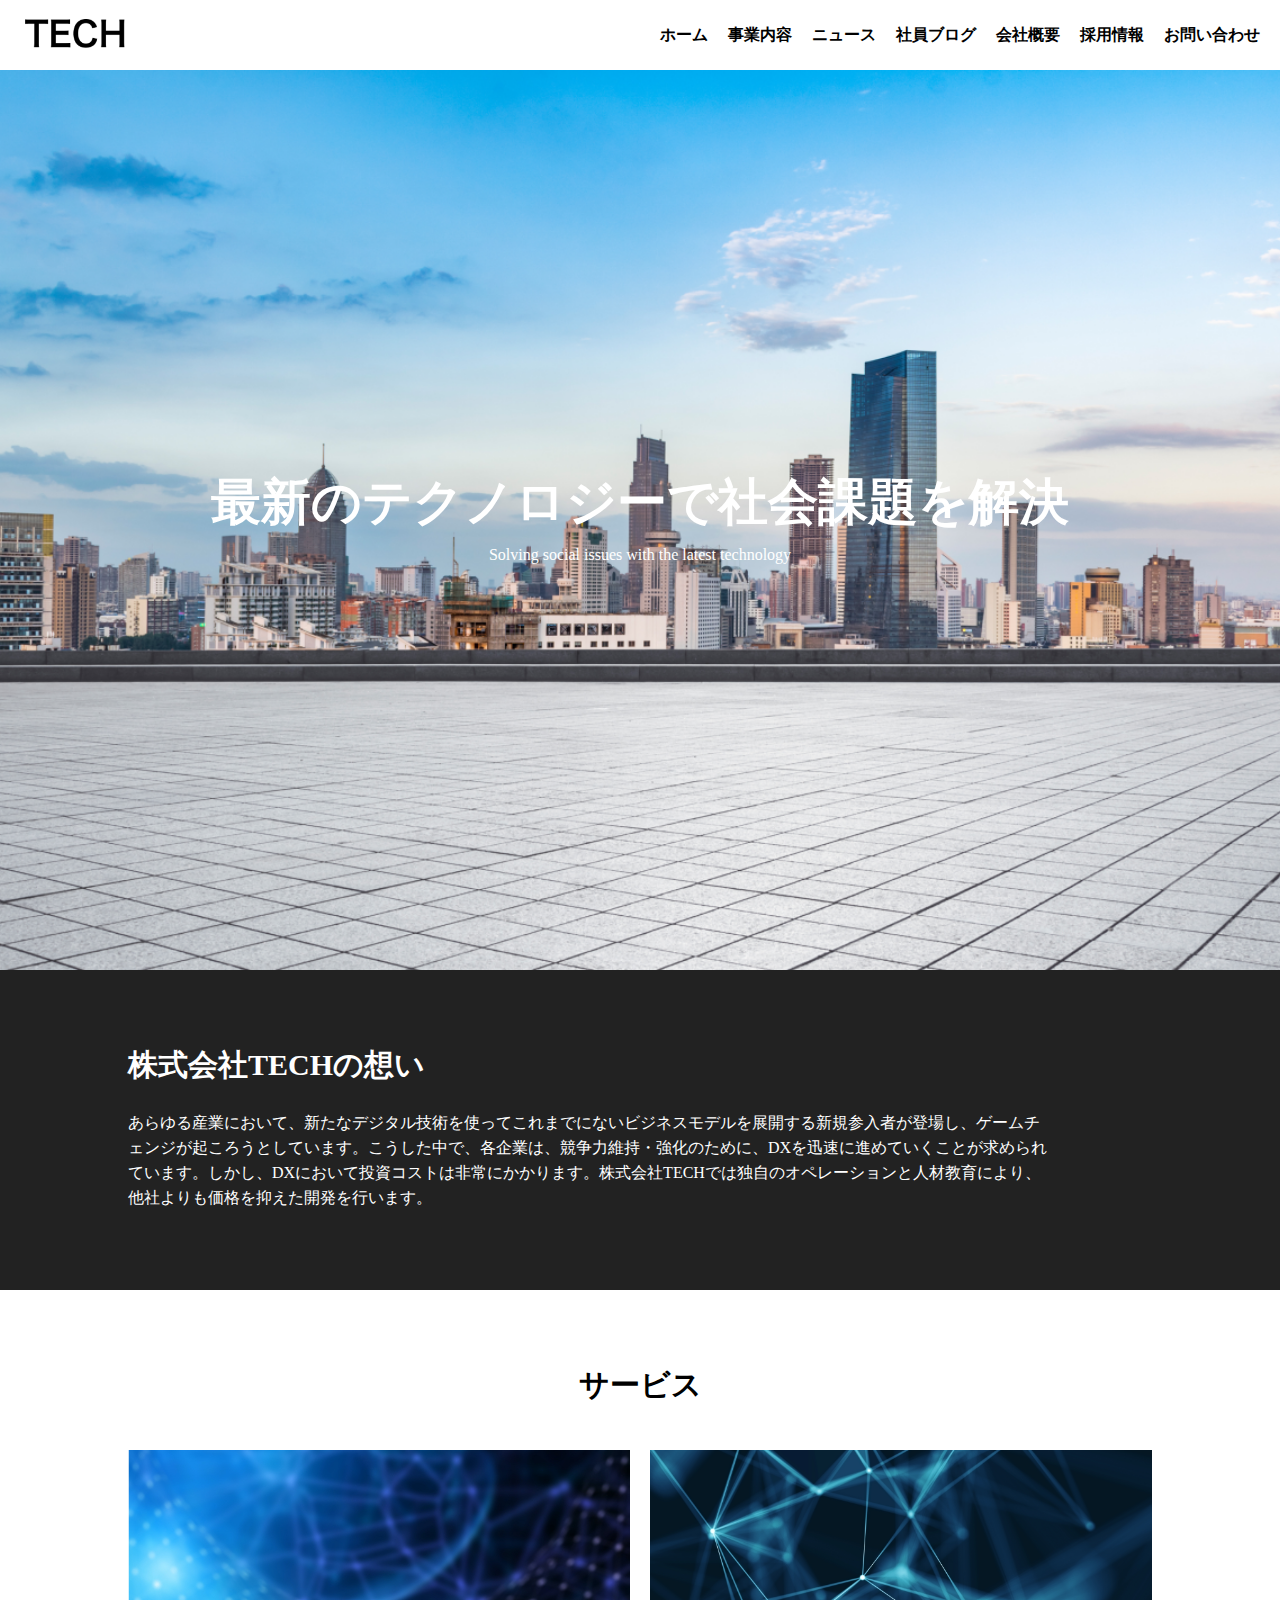
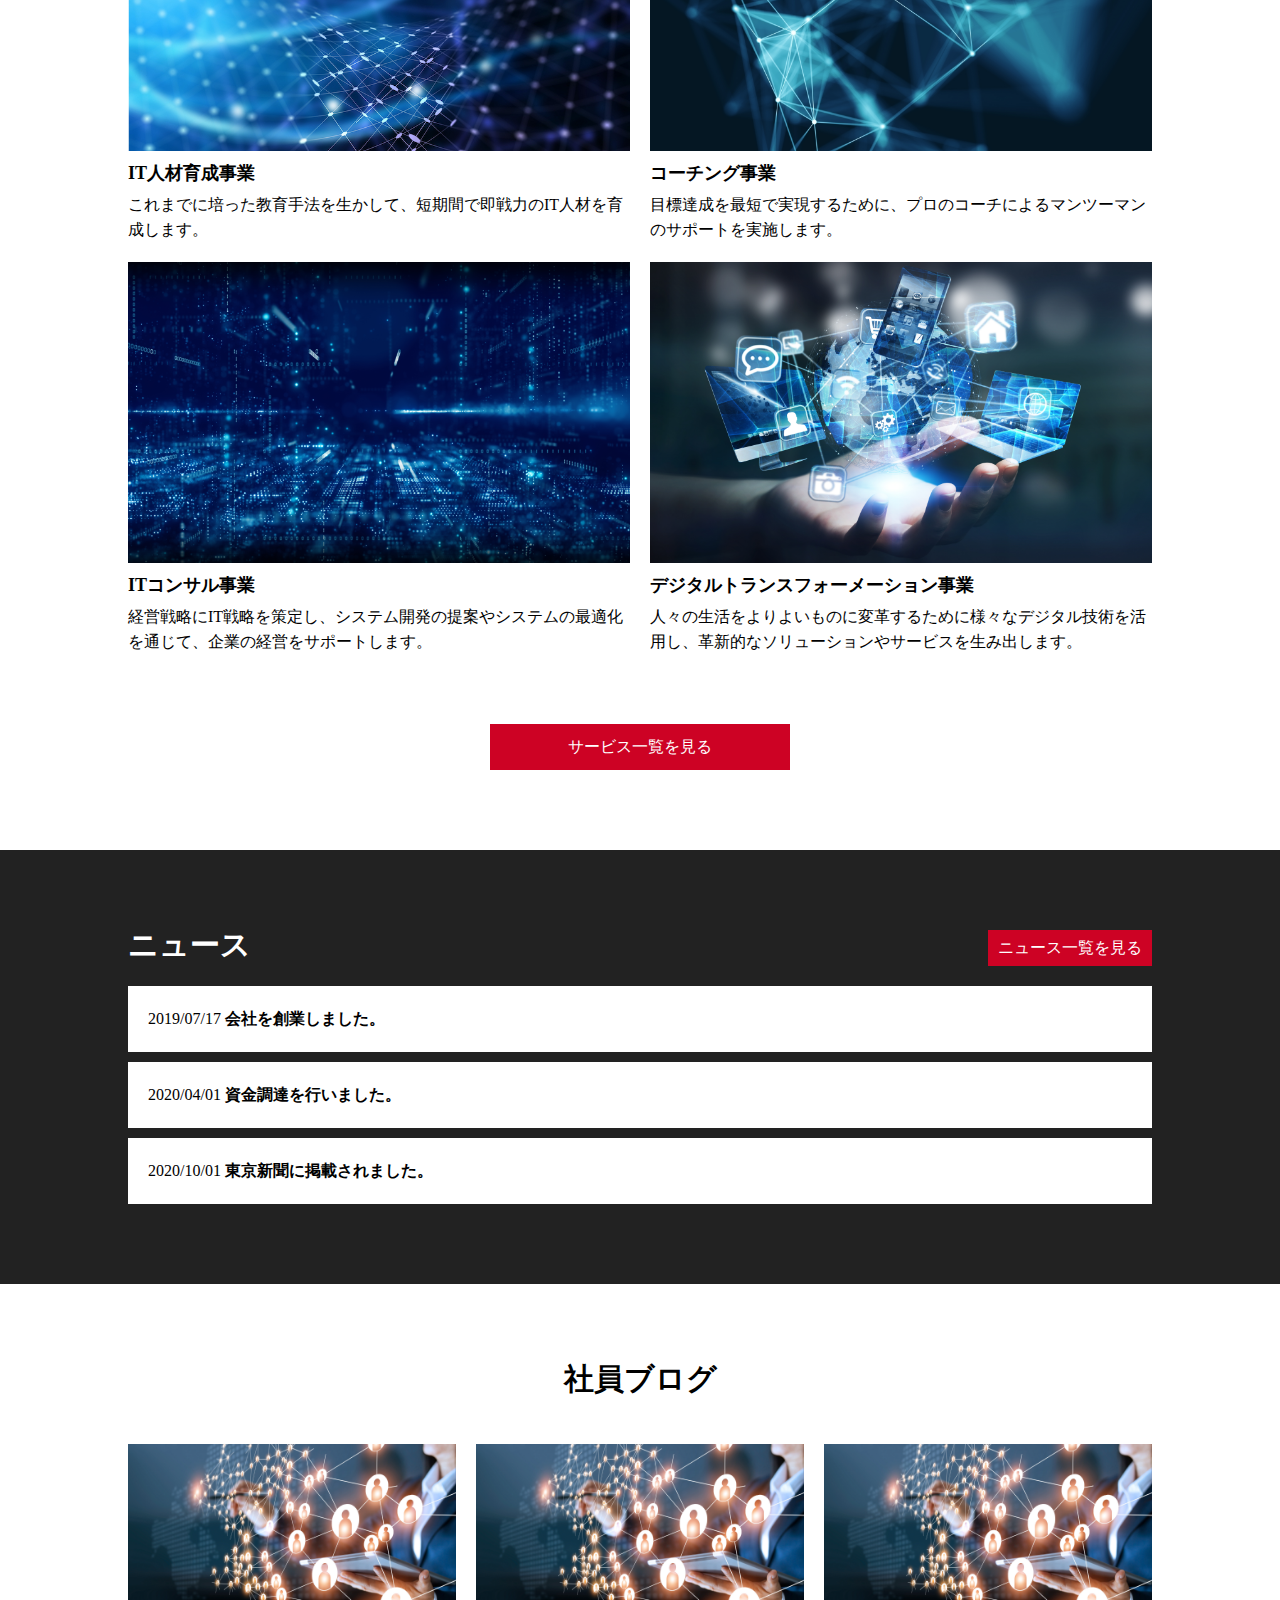
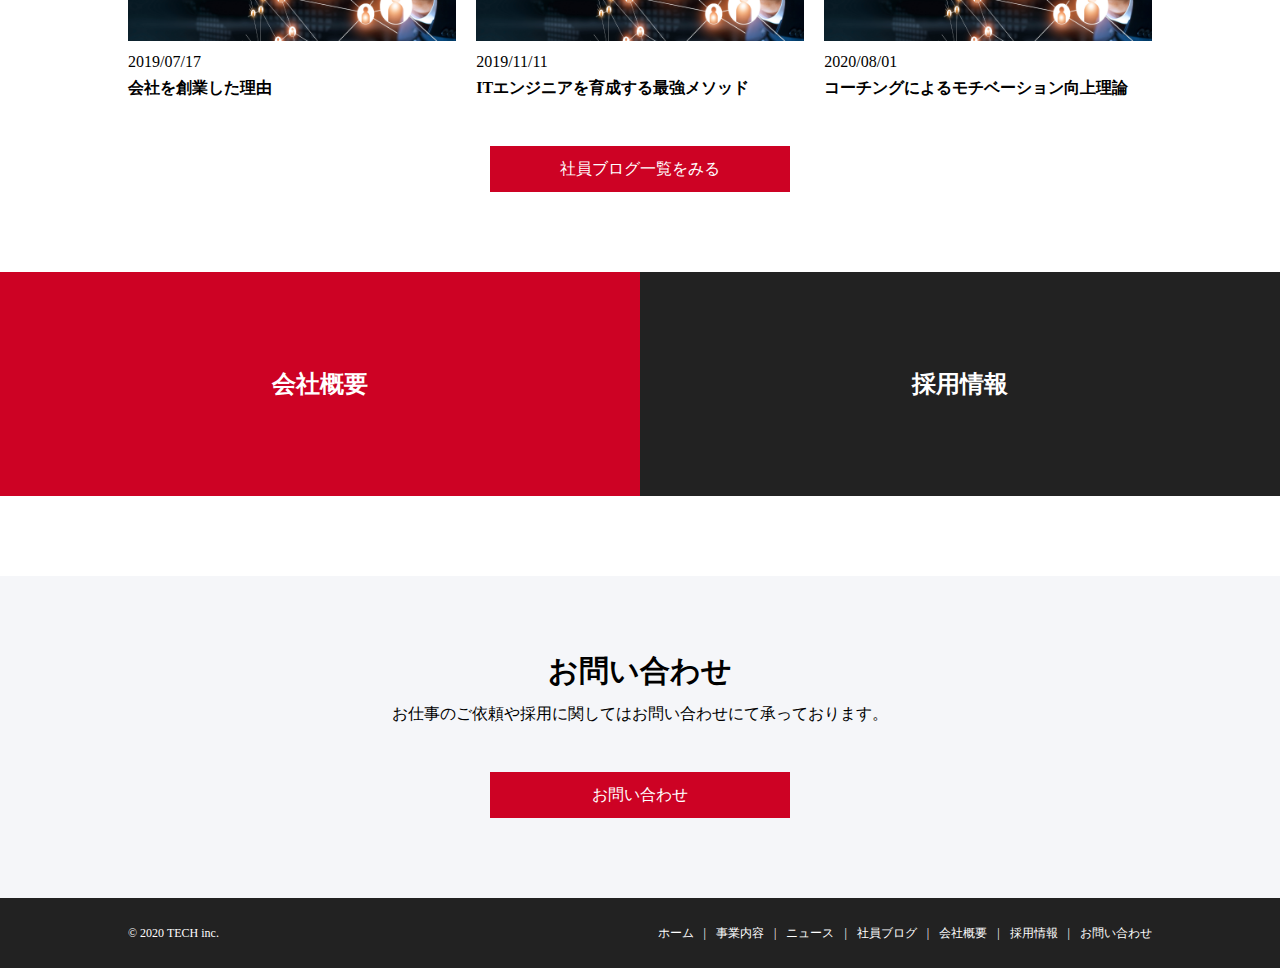
<file: 20210223_Ito/index.html>
<!DOCTYPE html>
<html lang="ja">
  <head>
    <meta charset="UTF-8" />
    <meta http-equiv="X-UA-Compatible" content="IE=edge" />
    <meta name="viewport" content="width=device-width, initial-scale=1.0" />
    <title>株式会社TECH</title>
    <link rel="stylesheet" href="css/reset.css" />
    <link rel="stylesheet" href="css/common.css">
    <link rel="stylesheet" href="css/index.css" />
  </head>
  <body>
    <!-- header -->
    <div class="header">
      <div class="header-wrap">
        <a href="index.html"><img src="img/logo.png" alt="" /></a>
        <nav>
          <ul>
            <li><a href="index.html" class="hover">ホーム</a></li>
            <li><a href="service.html" class="hover">事業内容</a></li>
            <li><a href="news.html" class="hover">ニュース</a></li>
            <li><a href="blog.html" class="hover">社員ブログ</a></li>
            <li><a href="company.html" class="hover">会社概要</a></li>
            <li><a href="recruit.html" class="hover">採用情報</a></li>
            <li><a href="contact.html" class="hover">お問い合わせ</a></li>
          </ul>
        </nav>
      </div>
      <div id="hamburger">
        <span></span>
        <span></span>
        <span></span>
      </div>
    </div>
    <!-- header-end -->

    <!-- eyecatch -->
    <div class="index-eyecatch">
      <div class="index-eyecatch-message">
        <h1>最新のテクノロジーで社会課題を解決</h1>
        <p>Solving social issues with the latest technology</p>
      </div>
    </div>
    <!-- eyecatch-end -->

    <!-- message -->
    <div class="message">
      <div class="container">
        <div class="message-wrap">
          <h2>株式会社TECHの想い</h2>
          <p>
            あらゆる産業において、新たなデジタル技術を使ってこれまでにないビジネスモデルを展開する新規参入者が登場し、ゲームチェンジが起ころうとしています。こうした中で、各企業は、競争力維持・強化のために、DXを迅速に進めていくことが求められています。しかし、DXにおいて投資コストは非常にかかります。株式会社TECHでは独自のオペレーションと人材教育により、他社よりも価格を抑えた開発を行います。
          </p>
        </div>
      </div>
    </div>
    <!-- message-end -->

    <!-- service -->
    <div class="service">
      <div class="container">
        <div class="service-title">
          <h2>サービス</h2>
        </div>
        <div class="contents">
          <div class="content">
            <img src="img/service1.png" alt="" />
            <h3>IT人材育成事業</h3>
            <p>
              これまでに培った教育手法を生かして、短期間で即戦力のIT人材を育成します。
            </p>
          </div>
          <div class="content">
            <img src="img/service2.png" alt="" />
            <h3>コーチング事業</h3>
            <p>
              目標達成を最短で実現するために、プロのコーチによるマンツーマンのサポートを実施します。
            </p>
          </div>
          <div class="content">
            <img src="img/service3.png" alt="" />
            <h3>ITコンサル事業</h3>
            <p>
              経営戦略にIT戦略を策定し、システム開発の提案やシステムの最適化を通じて、企業の経営をサポートします。
            </p>
          </div>
          <div class="content">
            <img src="img/service4.png" alt="" />
            <h3>デジタルトランスフォーメーション事業</h3>
            <p>
              人々の生活をよりよいものに変革するために様々なデジタル技術を活用し、革新的なソリューションやサービスを生み出します。
            </p>
          </div>
        </div>
        <div class="link-button">
          <a href="service.html" class="button hover">サービス一覧を見る</a>
        </div>
      </div>
    </div>
    <!-- service-end -->

    <!-- news -->
    <div class="news">
      <div class="container">
        <div class="news-wrap">
          <div class="news-head">
            <h2>ニュース</h2>
            <a href="news.html" class="hover">ニュース一覧を見る</a>
          </div>
          <div class="news-contents">
            <a href="#" class="hover"
              >2019/07/17 <span>会社を創業しました。</span></a
            >
            <a href="#" class="hover"
              >2020/04/01 <span>資金調達を行いました。</span></a
            >
            <a href="#" class="hover"
              >2020/10/01 <span>東京新聞に掲載されました。</span></a
            >
          </div>
        </div>
      </div>
    </div>
    <!-- news-end -->

    <!-- blog -->
    <div class="blog">
      <div class="container">
        <h2>社員ブログ</h2>
        <div class="blog-contents">
          <div class="blog-content">
            <a href="#" class="hover"><img src="img/blog.png" alt="" /></a>
            <p>2019/07/17</p>
            <p><a href="#" class="hover">会社を創業した理由</a></p>
          </div>
          <div class="blog-content">
            <a href="#" class="hover"><img src="img/blog.png" alt="" /></a>
            <p>2019/11/11</p>
            <p>
              <a href="#" class="hover">ITエンジニアを育成する最強メソッド</a>
            </p>
          </div>
          <div class="blog-content">
            <a href="#" class="hover"><img src="img/blog.png" alt="" /></a>
            <p>2020/08/01</p>
            <p>
              <a href="#" class="hover"
                >コーチングによるモチベーション向上理論</a
              >
            </p>
          </div>
        </div>
        <div class="link-button">
          <a href="blog.html" class="button hover">社員ブログ一覧をみる</a>
        </div>
      </div>
    </div>
    <!-- blog-end -->

    <!-- info -->
    <div class="info">
      <a href="company.html" class="info-item info-company hover">会社概要</a>
      <a href="recruit.html" class="info-item info-recruite hover">採用情報</a>
    </div>
    <!-- info-end -->

    <!-- contact -->
    <div class="contact">
      <div class="container">
        <h2>お問い合わせ</h2>
        <p>お仕事のご依頼や採用に関してはお問い合わせにて承っております。</p>
        <div class="link-button">
          <a href="contact.html" class="button hover">お問い合わせ</a>
        </div>
      </div>
    </div>
    <!-- contact-end -->

    <div class="footer">
      <div class="footer-container">
        <div class="footer-wrap">
          <p>© 2020 TECH inc.</p>
          <nav>
            <ul>
              <li><a href="index.html" class="hover">ホーム</a></li>
              <li><a href="service.html" class="hover">事業内容</a></li>
              <li><a href="news.html" class="hover">ニュース</a></li>
              <li><a href="blog.html" class="hover">社員ブログ</a></li>
              <li><a href="company.html" class="hover">会社概要</a></li>
              <li><a href="recruit.html" class="hover">採用情報</a></li>
              <li><a href="contact.html" class="hover">お問い合わせ</a></li>
            </ul>
          </nav>
        </div>
      </div>
    </div>
  </body>
</html>
</file>
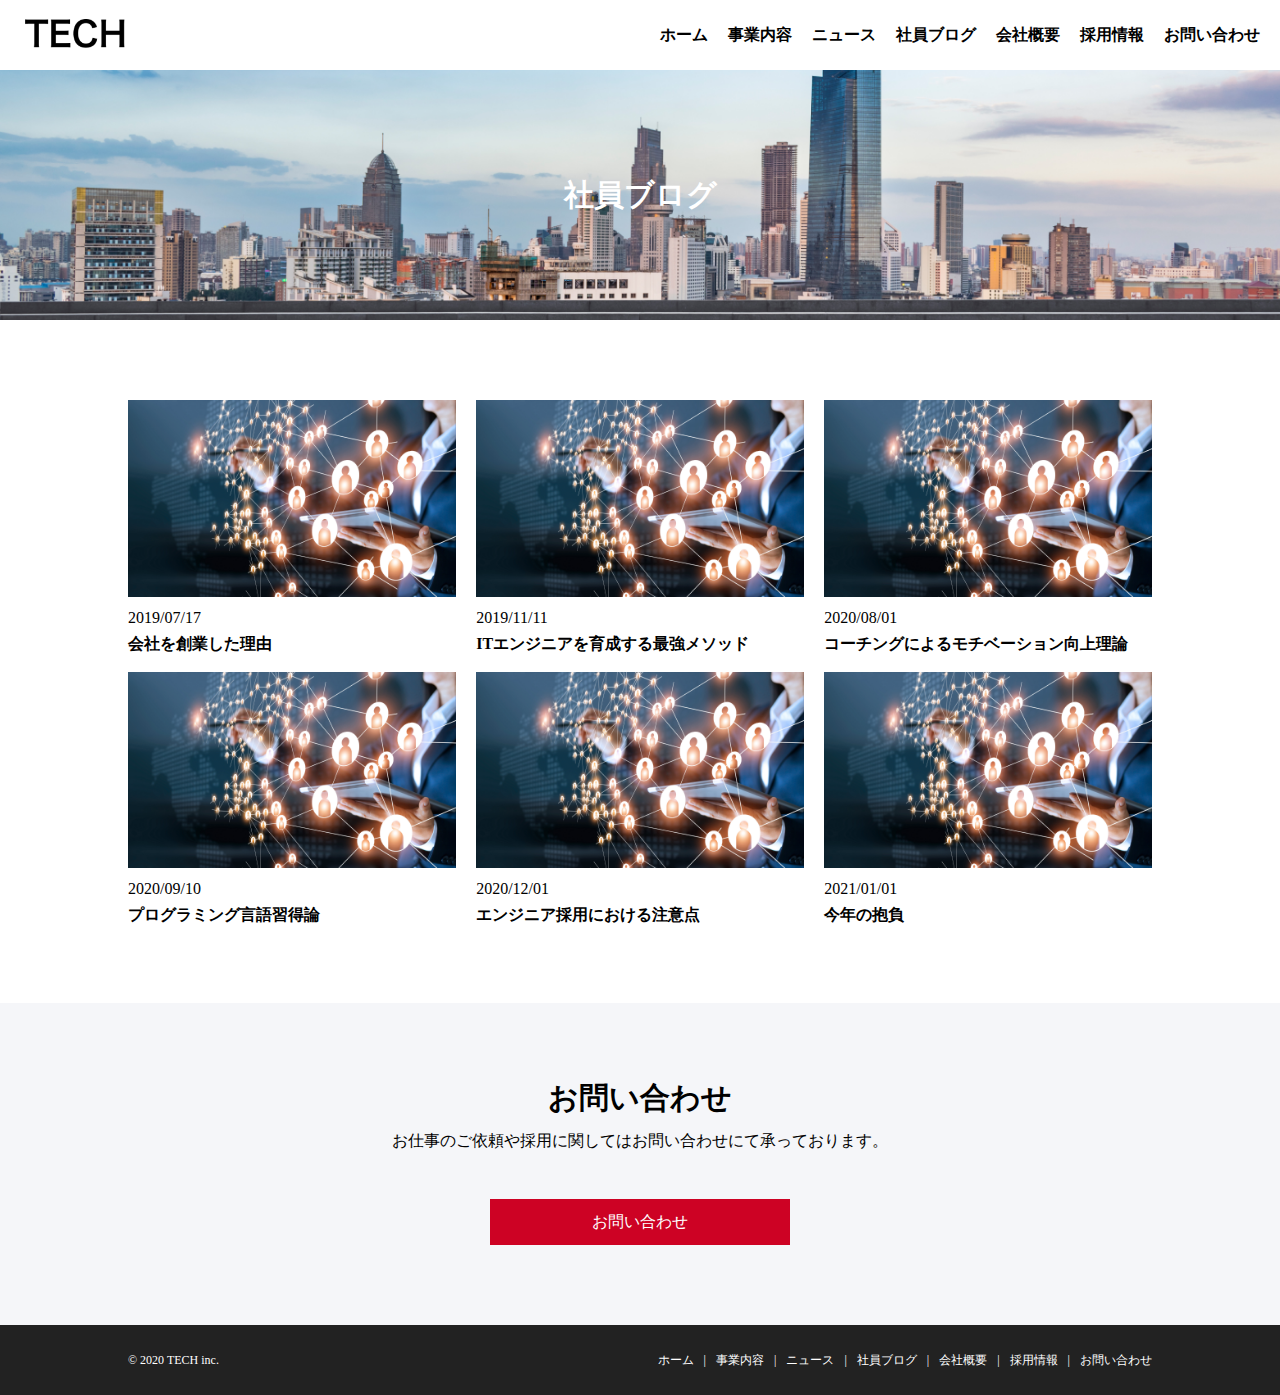
<file: 20210223_Ito/blog.html>
<!DOCTYPE html>
<html lang="ja">
  <head>
    <meta charset="UTF-8" />
    <meta http-equiv="X-UA-Compatible" content="IE=edge" />
    <meta name="viewport" content="width=device-width, initial-scale=1.0" />
    <title>株式会社TECH</title>
    <link rel="stylesheet" href="css/reset.css" />
    <link rel="stylesheet" href="css/common.css" />
    <link rel="stylesheet" href="css/blog.css" />
  </head>
  <body>
    <!-- header -->
    <div class="header">
      <div class="header-wrap">
        <a href="index.html"><img src="img/logo.png" alt="" /></a>
        <nav>
          <ul>
            <li><a href="index.html" class="hover">ホーム</a></li>
            <li><a href="service.html" class="hover">事業内容</a></li>
            <li><a href="news.html" class="hover">ニュース</a></li>
            <li><a href="blog.html" class="hover">社員ブログ</a></li>
            <li><a href="company.html" class="hover">会社概要</a></li>
            <li><a href="recruit.html" class="hover">採用情報</a></li>
            <li><a href="contact.html" class="hover">お問い合わせ</a></li>
          </ul>
        </nav>
      </div>
      <div id="hamburger">
        <span></span>
        <span></span>
        <span></span>
      </div>
    </div>
    <!-- header-end -->

    <!-- eyecatch -->
    <div class="eyecatch">
      <h1>社員ブログ</h1>
    </div>
    <!-- eyecatch-end -->

    <!-- blog -->
    <div class="blog">
      <div class="container">
        <div class="blog-contents">
          <div class="blog-content">
            <a href="#" class="hover"><img src="img/blog.png" alt="" /></a>
            <p>2019/07/17</p>
            <p><a href="#" class="hover">会社を創業した理由</a></p>
          </div>
          <div class="blog-content">
            <a href="#" class="hover"><img src="img/blog.png" alt="" /></a>
            <p>2019/11/11</p>
            <p>
              <a href="#" class="hover">ITエンジニアを育成する最強メソッド</a>
            </p>
          </div>
          <div class="blog-content">
            <a href="#" class="hover"><img src="img/blog.png" alt="" /></a>
            <p>2020/08/01</p>
            <p>
              <a href="#" class="hover"
                >コーチングによるモチベーション向上理論</a
              >
            </p>
          </div>
          <div class="blog-content">
            <a href="#" class="hover"><img src="img/blog.png" alt="" /></a>
            <p>2020/09/10</p>
            <p><a href="#" class="hover">プログラミング言語習得論</a></p>
          </div>
          <div class="blog-content">
            <a href="#" class="hover"><img src="img/blog.png" alt="" /></a>
            <p>2020/12/01</p>
            <p>
              <a href="#" class="hover">エンジニア採用における注意点</a>
            </p>
          </div>
          <div class="blog-content">
            <a href="#" class="hover"><img src="img/blog.png" alt="" /></a>
            <p>2021/01/01</p>
            <p>
              <a href="#" class="hover">今年の抱負</a>
            </p>
          </div>
        </div>
      </div>
    </div>
    <!-- blog-end -->

    <!-- contact -->
    <div class="contact">
      <div class="container">
        <h2>お問い合わせ</h2>
        <p>お仕事のご依頼や採用に関してはお問い合わせにて承っております。</p>
        <div class="link-button">
          <a href="contact.html" class="button hover">お問い合わせ</a>
        </div>
      </div>
    </div>
    <!-- contact-end -->

    <div class="footer">
      <div class="footer-container">
        <div class="footer-wrap">
          <p>© 2020 TECH inc.</p>
          <nav>
            <ul>
              <li><a href="index.html" class="hover">ホーム</a></li>
              <li><a href="service.html" class="hover">事業内容</a></li>
              <li><a href="news.html" class="hover">ニュース</a></li>
              <li><a href="blog.html" class="hover">社員ブログ</a></li>
              <li><a href="company.html" class="hover">会社概要</a></li>
              <li><a href="recruit.html" class="hover">採用情報</a></li>
              <li><a href="contact.html" class="hover">お問い合わせ</a></li>
            </ul>
          </nav>
        </div>
      </div>
    </div>
  </body>
</html>
</file>
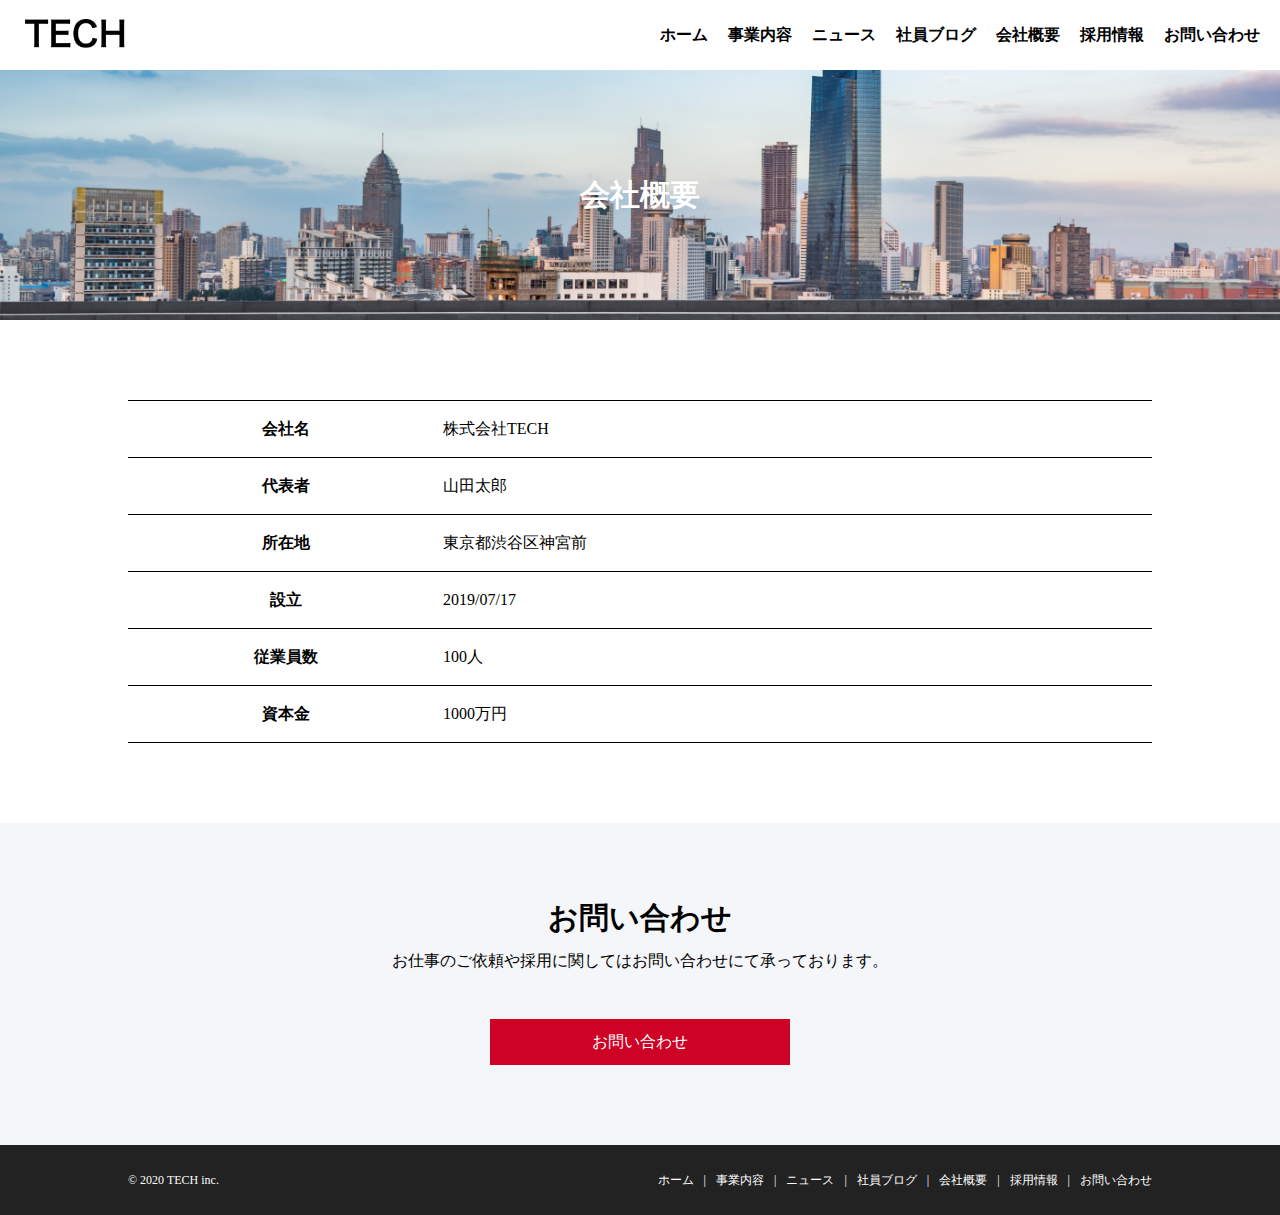
<file: 20210223_Ito/company.html>
<!DOCTYPE html>
<html lang="ja">
  <head>
    <meta charset="UTF-8" />
    <meta http-equiv="X-UA-Compatible" content="IE=edge" />
    <meta name="viewport" content="width=device-width, initial-scale=1.0" />
    <title>株式会社TECH</title>
    <link rel="stylesheet" href="css/reset.css" />
    <link rel="stylesheet" href="css/common.css" />
    <link rel="stylesheet" href="css/company.css" />
  </head>
  <body>
    <!-- header -->
    <div class="header">
      <div class="header-wrap">
        <a href="index.html"><img src="img/logo.png" alt="" /></a>
        <nav>
          <ul>
            <li><a href="index.html" class="hover">ホーム</a></li>
            <li><a href="service.html" class="hover">事業内容</a></li>
            <li><a href="news.html" class="hover">ニュース</a></li>
            <li><a href="blog.html" class="hover">社員ブログ</a></li>
            <li><a href="company.html" class="hover">会社概要</a></li>
            <li><a href="recruit.html" class="hover">採用情報</a></li>
            <li><a href="contact.html" class="hover">お問い合わせ</a></li>
          </ul>
        </nav>
      </div>
      <div id="hamburger">
        <span></span>
        <span></span>
        <span></span>
      </div>
    </div>
    <!-- header-end -->

    <!-- eyecatch -->
    <div class="eyecatch">
      <h1>会社概要</h1>
    </div>
    <!-- eyecatch-end -->

    <div class="company">
      <div class="container">
        <table>
          <tr>
            <th>会社名</th>
            <td>株式会社TECH</td>
          </tr>
          <tr>
            <th>代表者</th>
            <td>山田太郎</td>
          </tr>
          <tr>
            <th>所在地</th>
            <td>東京都渋谷区神宮前</td>
          </tr>
          <tr>
            <th>設立</th>
            <td>2019/07/17</td>
          </tr>
          <tr>
            <th>従業員数</th>
            <td>100人</td>
          </tr>
          <tr>
            <th>資本金</th>
            <td>1000万円</td>
          </tr>
        </table>
      </div>
    </div>

    <!-- contact -->
    <div class="contact">
      <div class="container">
        <h2>お問い合わせ</h2>
        <p>お仕事のご依頼や採用に関してはお問い合わせにて承っております。</p>
        <div class="link-button">
          <a href="contact.html" class="button hover">お問い合わせ</a>
        </div>
      </div>
    </div>
    <!-- contact-end -->

    <div class="footer">
      <div class="footer-container">
        <div class="footer-wrap">
          <p>© 2020 TECH inc.</p>
          <nav>
            <ul>
              <li><a href="index.html" class="hover">ホーム</a></li>
              <li><a href="service.html" class="hover">事業内容</a></li>
              <li><a href="news.html" class="hover">ニュース</a></li>
              <li><a href="blog.html" class="hover">社員ブログ</a></li>
              <li><a href="company.html" class="hover">会社概要</a></li>
              <li><a href="recruit.html" class="hover">採用情報</a></li>
              <li><a href="contact.html" class="hover">お問い合わせ</a></li>
            </ul>
          </nav>
        </div>
      </div>
    </div>
  </body>
</html>
</file>
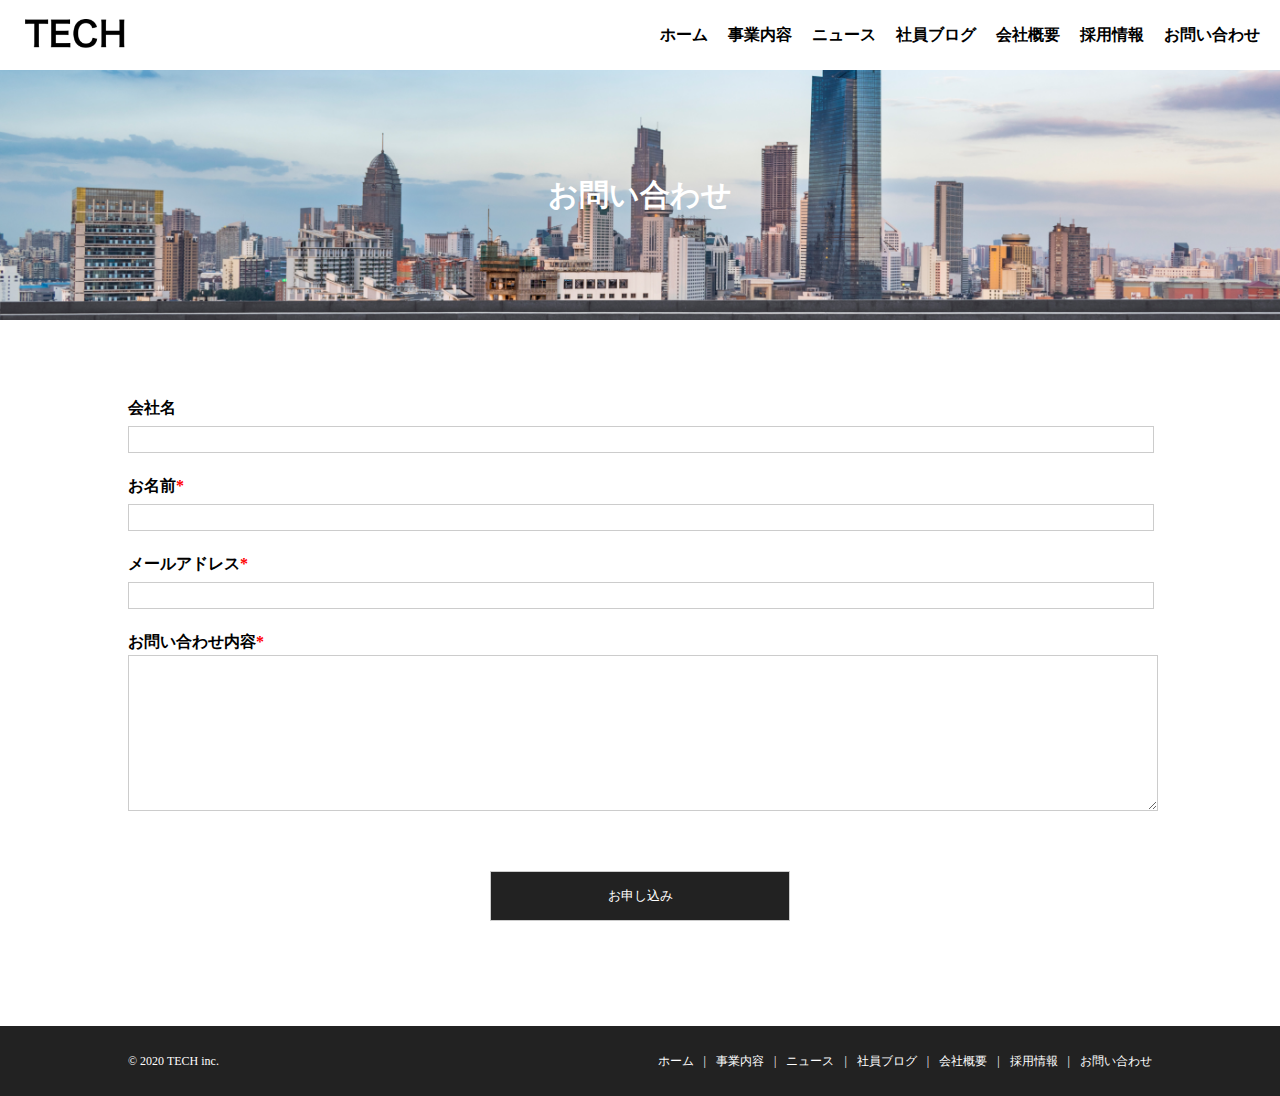
<file: 20210223_Ito/contact.html>
<!DOCTYPE html>
<html lang="ja">
  <head>
    <meta charset="UTF-8" />
    <meta http-equiv="X-UA-Compatible" content="IE=edge" />
    <meta name="viewport" content="width=device-width, initial-scale=1.0" />
    <title>株式会社TECH</title>
    <link rel="stylesheet" href="css/reset.css" />
    <link rel="stylesheet" href="css/common.css" />
    <link rel="stylesheet" href="css/contact.css" />
  </head>
  <body>
    <!-- header -->
    <div class="header">
      <div class="header-wrap">
        <a href="index.html"><img src="img/logo.png" alt="" /></a>
        <nav>
          <ul>
            <li><a href="index.html" class="hover">ホーム</a></li>
            <li><a href="service.html" class="hover">事業内容</a></li>
            <li><a href="news.html" class="hover">ニュース</a></li>
            <li><a href="blog.html" class="hover">社員ブログ</a></li>
            <li><a href="company.html" class="hover">会社概要</a></li>
            <li><a href="recruit.html" class="hover">採用情報</a></li>
            <li><a href="contact.html" class="hover">お問い合わせ</a></li>
          </ul>
        </nav>
      </div>
      <div id="hamburger">
        <span></span>
        <span></span>
        <span></span>
      </div>
    </div>
    <!-- header-end -->

    <!-- eyecatch -->
    <div class="eyecatch">
      <h1>お問い合わせ</h1>
    </div>
    <!-- eyecatch-end -->

    <div class="contact-main">
      <div class="container">
        <form action="">
          <label for="">会社名</label>
          <input type="text" />

          <label for="">お名前</label>
          <input type="text" />

          <label for="">メールアドレス</label>
          <input type="text" />

          <label for="">お問い合わせ内容</label>
          <textarea name="" id="" cols="30" rows="10"></textarea>
        </form>
        <div class="link-button">
          <input type="submit" value="お申し込み" class="button hover">
        </div>
      </div>
    </div>

    <div class="footer">
      <div class="footer-container">
        <div class="footer-wrap">
          <p>© 2020 TECH inc.</p>
          <nav>
            <ul>
              <li><a href="index.html" class="hover">ホーム</a></li>
              <li><a href="service.html" class="hover">事業内容</a></li>
              <li><a href="news.html" class="hover">ニュース</a></li>
              <li><a href="blog.html" class="hover">社員ブログ</a></li>
              <li><a href="company.html" class="hover">会社概要</a></li>
              <li><a href="recruit.html" class="hover">採用情報</a></li>
              <li><a href="contact.html" class="hover">お問い合わせ</a></li>
            </ul>
          </nav>
        </div>
      </div>
    </div>
  </body>
</html>
</file>
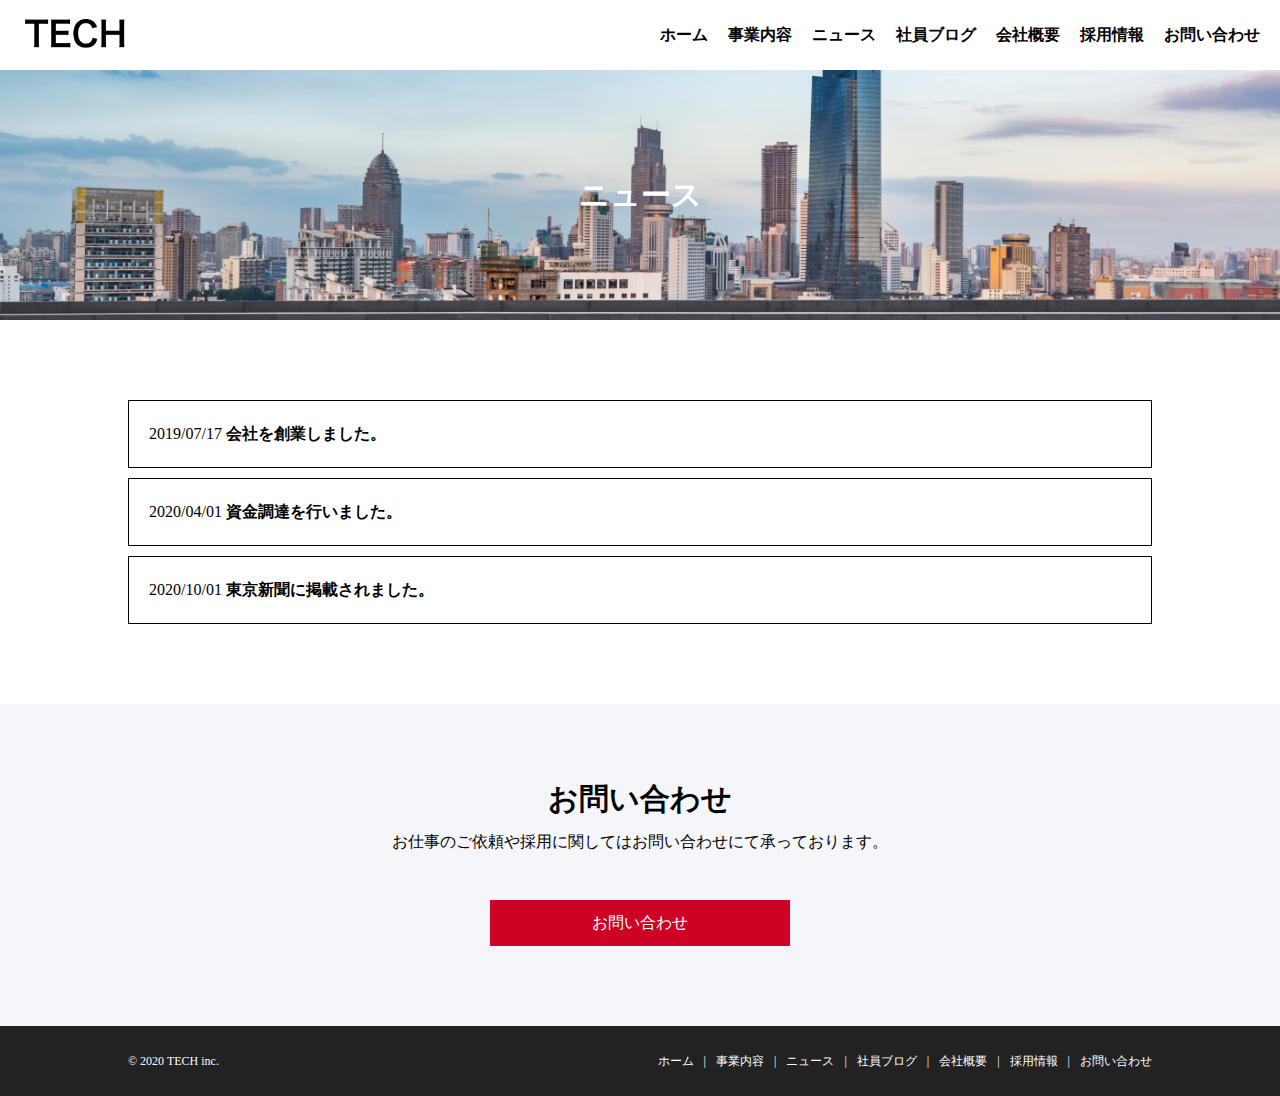
<file: 20210223_Ito/news.html>
<!DOCTYPE html>
<html lang="ja">
  <head>
    <meta charset="UTF-8" />
    <meta http-equiv="X-UA-Compatible" content="IE=edge" />
    <meta name="viewport" content="width=device-width, initial-scale=1.0" />
    <title>株式会社TECH</title>
    <link rel="stylesheet" href="css/reset.css" />
    <link rel="stylesheet" href="css/common.css" />
    <link rel="stylesheet" href="css/news.css" />
  </head>
  <body>
    <!-- header -->
    <div class="header">
      <div class="header-wrap">
        <a href="index.html"><img src="img/logo.png" alt="" /></a>
        <nav>
          <ul>
            <li><a href="index.html" class="hover">ホーム</a></li>
            <li><a href="service.html" class="hover">事業内容</a></li>
            <li><a href="news.html" class="hover">ニュース</a></li>
            <li><a href="blog.html" class="hover">社員ブログ</a></li>
            <li><a href="company.html" class="hover">会社概要</a></li>
            <li><a href="recruit.html" class="hover">採用情報</a></li>
            <li><a href="contact.html" class="hover">お問い合わせ</a></li>
          </ul>
        </nav>
      </div>
      <div id="hamburger">
        <span></span>
        <span></span>
        <span></span>
      </div>
    </div>
    <!-- header-end -->

    <!-- eyecatch -->
    <div class="eyecatch">
      <h1>ニュース</h1>
    </div>
    <!-- eyecatch-end -->

    <!-- news -->
    <div class="news">
      <div class="container">
        <div class="news-wrap">
          <div class="news-contents">
            <a href="#" class="hover"
              >2019/07/17 <span>会社を創業しました。</span></a
            >
            <a href="#" class="hover"
              >2020/04/01 <span>資金調達を行いました。</span></a
            >
            <a href="#" class="hover"
              >2020/10/01 <span>東京新聞に掲載されました。</span></a
            >
          </div>
        </div>
      </div>
    </div>
    <!-- news-end -->

    

    <!-- contact -->
    <div class="contact">
      <div class="container">
        <h2>お問い合わせ</h2>
        <p>お仕事のご依頼や採用に関してはお問い合わせにて承っております。</p>
        <div class="link-button">
          <a href="contact.html" class="button hover">お問い合わせ</a>
        </div>
      </div>
    </div>
    <!-- contact-end -->

    <div class="footer">
      <div class="footer-container">
        <div class="footer-wrap">
          <p>© 2020 TECH inc.</p>
          <nav>
            <ul>
              <li><a href="index.html" class="hover">ホーム</a></li>
              <li><a href="service.html" class="hover">事業内容</a></li>
              <li><a href="news.html" class="hover">ニュース</a></li>
              <li><a href="blog.html" class="hover">社員ブログ</a></li>
              <li><a href="company.html" class="hover">会社概要</a></li>
              <li><a href="recruit.html" class="hover">採用情報</a></li>
              <li><a href="contact.html" class="hover">お問い合わせ</a></li>
            </ul>
          </nav>
        </div>
      </div>
    </div>
  </body>
</html>
</file>
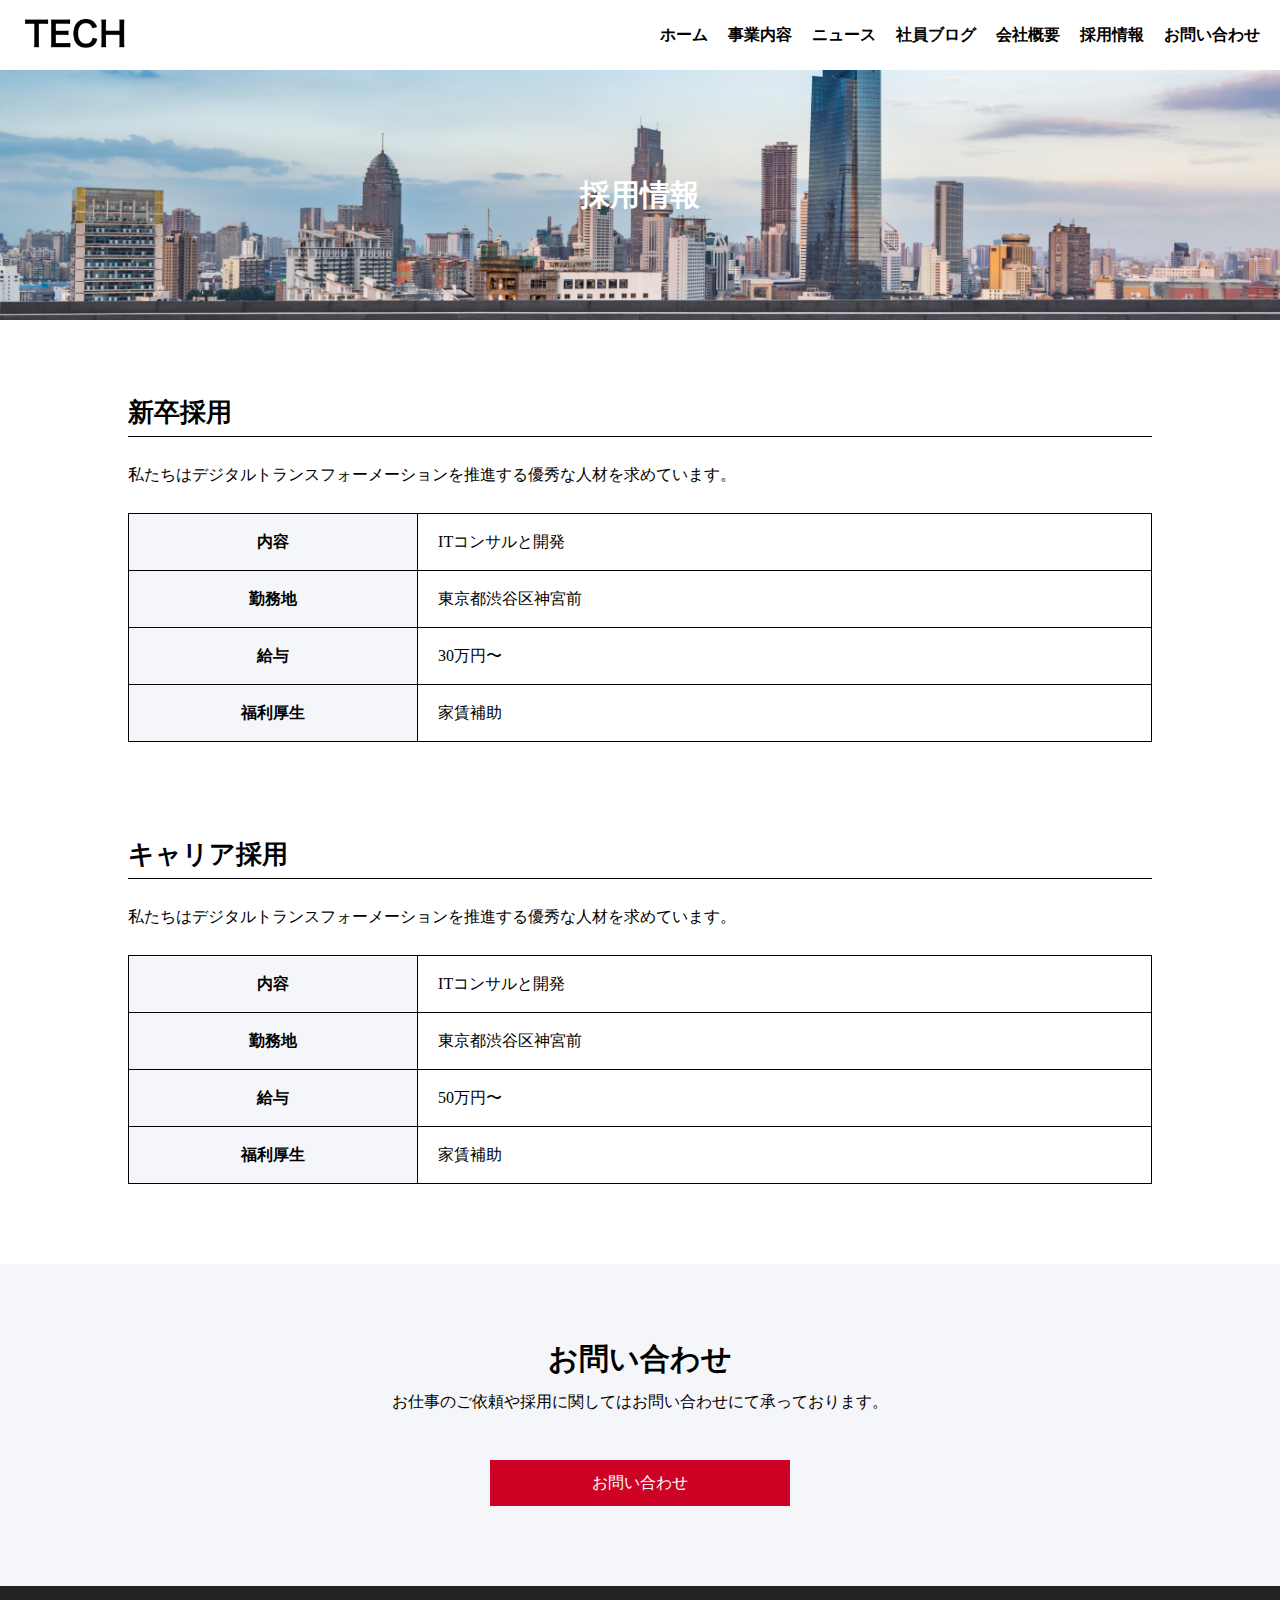
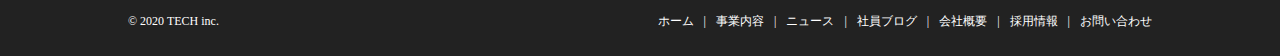
<file: 20210223_Ito/recruit.html>
<!DOCTYPE html>
<html lang="ja">
  <head>
    <meta charset="UTF-8" />
    <meta http-equiv="X-UA-Compatible" content="IE=edge" />
    <meta name="viewport" content="width=device-width, initial-scale=1.0" />
    <title>株式会社TECH</title>
    <link rel="stylesheet" href="css/reset.css" />
    <link rel="stylesheet" href="css/common.css" />
    <link rel="stylesheet" href="css/recruit.css" />
  </head>
  <body>
    <!-- header -->
    <div class="header">
      <div class="header-wrap">
        <a href="index.html"><img src="img/logo.png" alt="" /></a>
        <nav>
          <ul>
            <li><a href="index.html" class="hover">ホーム</a></li>
            <li><a href="service.html" class="hover">事業内容</a></li>
            <li><a href="news.html" class="hover">ニュース</a></li>
            <li><a href="blog.html" class="hover">社員ブログ</a></li>
            <li><a href="company.html" class="hover">会社概要</a></li>
            <li><a href="recruit.html" class="hover">採用情報</a></li>
            <li><a href="contact.html" class="hover">お問い合わせ</a></li>
          </ul>
        </nav>
      </div>
      <div id="hamburger">
        <span></span>
        <span></span>
        <span></span>
      </div>
    </div>
    <!-- header-end -->

    <!-- eyecatch -->
    <div class="eyecatch">
      <h1>採用情報</h1>
    </div>
    <!-- eyecatch-end -->

    <!-- recruit -->
    <div class="recruit">
      <div class="container">
        <div class="recruit-content">
          <h2>新卒採用</h2>
          <p>私たちはデジタルトランスフォーメーションを推進する優秀な人材を求めています。</p>
          <table>
            <tr>
              <th>内容</th>
              <td>ITコンサルと開発</td>
            </tr>
            <tr>
              <th>勤務地</th>
              <td>東京都渋谷区神宮前</td>
            </tr>
            <tr>
              <th>給与</th>
              <td>30万円〜</td>
            </tr>
            <tr>
              <th>福利厚生</th>
              <td>家賃補助</td>
            </tr>
          </table>
        </div>
        <div class="recruit-content">
          <h2>キャリア採用</h2>
          <p>私たちはデジタルトランスフォーメーションを推進する優秀な人材を求めています。</p>
          <table>
            <tr>
              <th>内容</th>
              <td>ITコンサルと開発</td>
            </tr>
            <tr>
              <th>勤務地</th>
              <td>東京都渋谷区神宮前</td>
            </tr>
            <tr>
              <th>給与</th>
              <td>50万円〜</td>
            </tr>
            <tr>
              <th>福利厚生</th>
              <td>家賃補助</td>
            </tr>
          </table>
        </div>
      </div>
    </div>
    <!-- recruit-end -->

    <!-- contact -->
    <div class="contact">
      <div class="container">
        <h2>お問い合わせ</h2>
        <p>お仕事のご依頼や採用に関してはお問い合わせにて承っております。</p>
        <div class="link-button">
          <a href="contact.html" class="button hover">お問い合わせ</a>
        </div>
      </div>
    </div>
    <!-- contact-end -->

    <div class="footer">
      <div class="footer-container">
        <div class="footer-wrap">
          <p>© 2020 TECH inc.</p>
          <nav>
            <ul>
              <li><a href="index.html" class="hover">ホーム</a></li>
              <li><a href="service.html" class="hover">事業内容</a></li>
              <li><a href="news.html" class="hover">ニュース</a></li>
              <li><a href="blog.html" class="hover">社員ブログ</a></li>
              <li><a href="company.html" class="hover">会社概要</a></li>
              <li><a href="recruit.html" class="hover">採用情報</a></li>
              <li><a href="contact.html" class="hover">お問い合わせ</a></li>
            </ul>
          </nav>
        </div>
      </div>
    </div>
  </body>
</html>
</file>
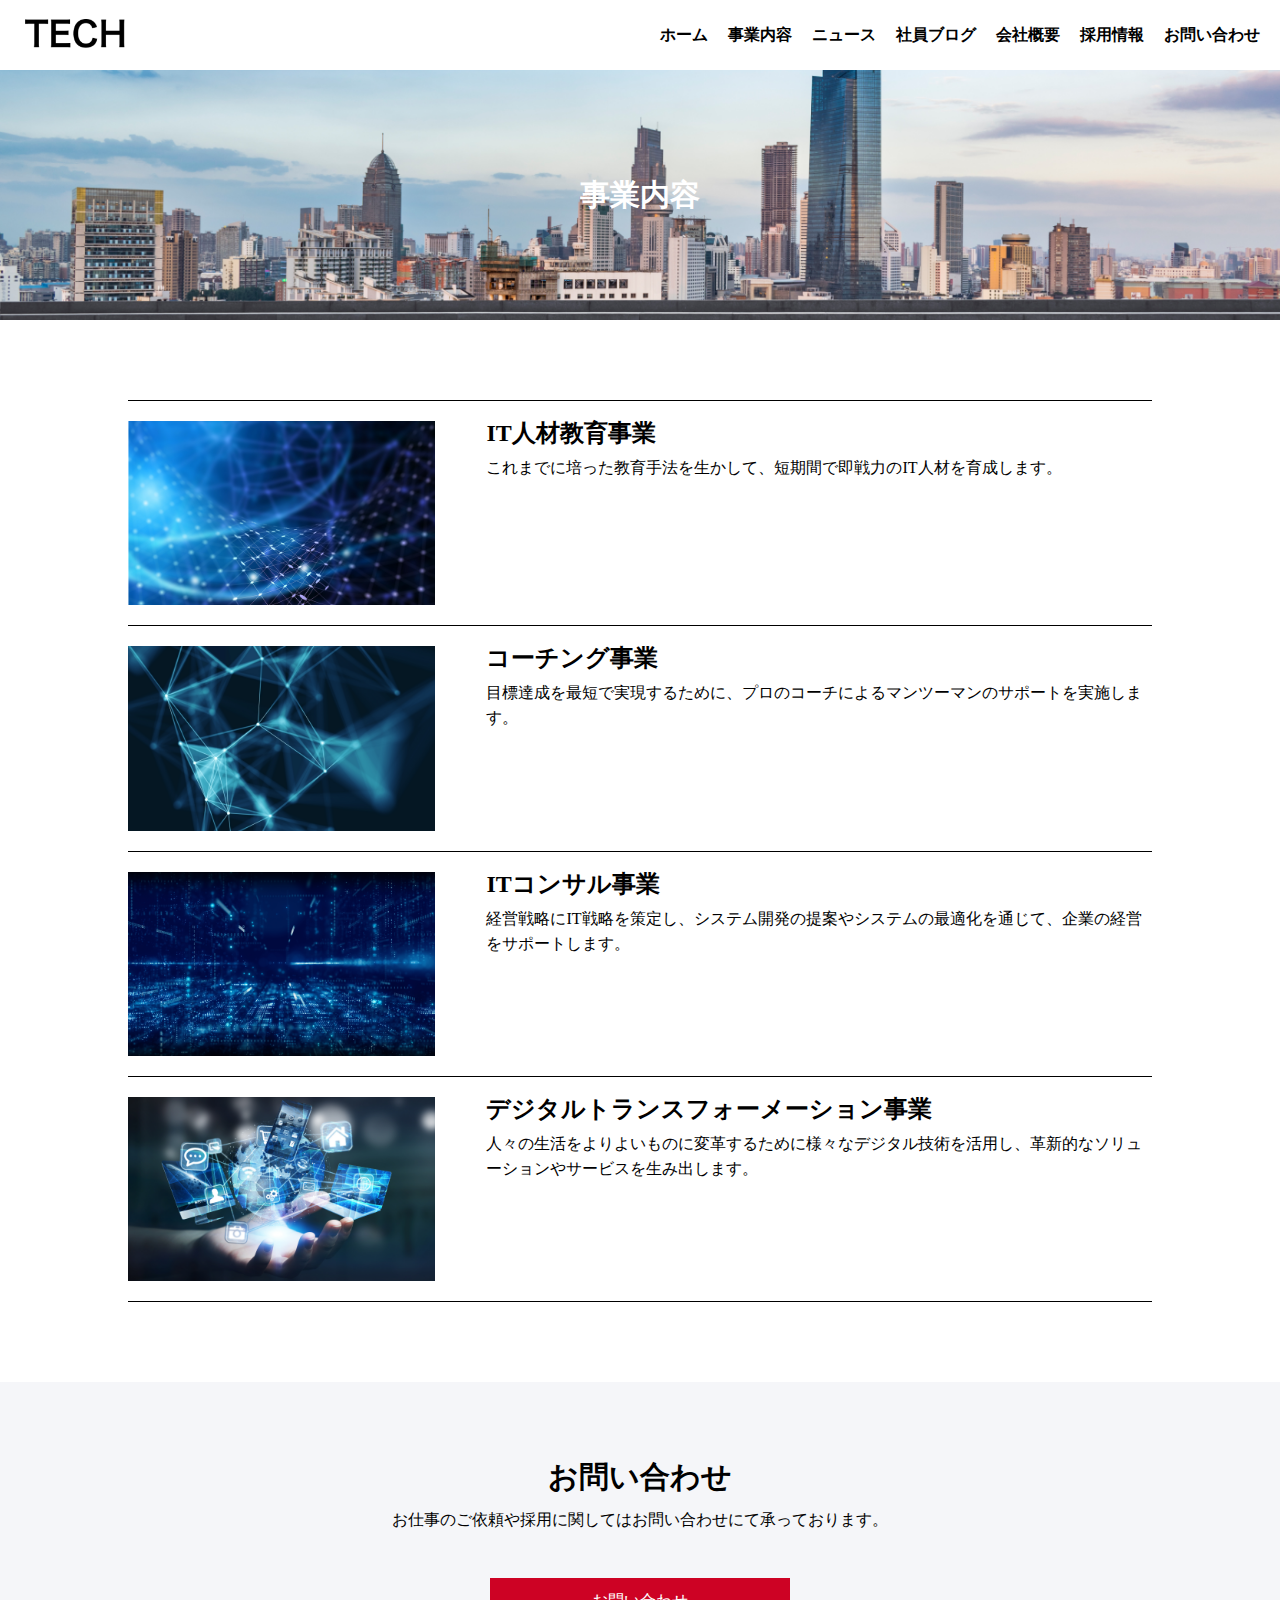
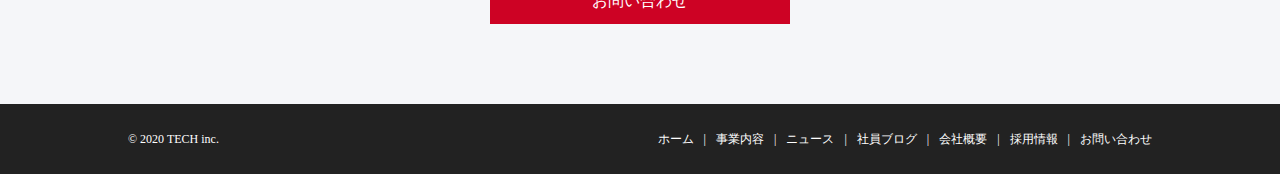
<file: 20210223_Ito/service.html>
<!DOCTYPE html>
<html lang="ja">
  <head>
    <meta charset="UTF-8" />
    <meta http-equiv="X-UA-Compatible" content="IE=edge" />
    <meta name="viewport" content="width=device-width, initial-scale=1.0" />
    <title>株式会社TECH</title>
    <link rel="stylesheet" href="css/reset.css" />
    <link rel="stylesheet" href="css/common.css" />
    <link rel="stylesheet" href="css/service.css" />
  </head>
  <body>
    <!-- header -->
    <div class="header">
      <div class="header-wrap">
        <a href="index.html"><img src="img/logo.png" alt="" /></a>
        <nav>
          <ul>
            <li><a href="index.html" class="hover">ホーム</a></li>
            <li><a href="service.html" class="hover">事業内容</a></li>
            <li><a href="news.html" class="hover">ニュース</a></li>
            <li><a href="blog.html" class="hover">社員ブログ</a></li>
            <li><a href="company.html" class="hover">会社概要</a></li>
            <li><a href="recruit.html" class="hover">採用情報</a></li>
            <li><a href="contact.html" class="hover">お問い合わせ</a></li>
          </ul>
        </nav>
      </div>
      <div id="hamburger">
        <span></span>
        <span></span>
        <span></span>
      </div>
    </div>
    <!-- header-end -->

    <!-- eyecatch -->
    <div class="eyecatch">
      <h1>事業内容</h1>
    </div>
    <!-- eyecatch-end -->

    <!-- service -->
    <div class="service">
      <div class="container">
        <div class="content">
          <img src="img/service1.png" alt="">
          <div class="content-txt">
            <h2>IT人材教育事業</h2>
            <p>これまでに培った教育手法を生かして、短期間で即戦力のIT人材を育成します。</p>
          </div>
        </div>
        <div class="content">
          <img src="img/service2.png" alt="">
          <div class="content-txt">
            <h2>コーチング事業</h2>
            <p>目標達成を最短で実現するために、プロのコーチによるマンツーマンのサポートを実施します。</p>
          </div>
        </div>
        <div class="content">
          <img src="img/service3.png" alt="">
          <div class="content-txt">
            <h2>ITコンサル事業</h2>
            <p>経営戦略にIT戦略を策定し、システム開発の提案やシステムの最適化を通じて、企業の経営をサポートします。</p>
          </div>
        </div>
        <div class="content">
          <img src="img/service4.png" alt="">
          <div class="content-txt">
            <h2>デジタルトランスフォーメーション事業</h2>
            <p>人々の生活をよりよいものに変革するために様々なデジタル技術を活用し、革新的なソリューションやサービスを生み出します。</p>
          </div>
        </div>
      </div>
    </div>
    <!-- service-end -->

    <!-- contact -->
    <div class="contact">
      <div class="container">
        <h2>お問い合わせ</h2>
        <p>お仕事のご依頼や採用に関してはお問い合わせにて承っております。</p>
        <div class="link-button">
          <a href="contact.html" class="button hover">お問い合わせ</a>
        </div>
      </div>
    </div>
    <!-- contact-end -->

    <div class="footer">
      <div class="footer-container">
        <div class="footer-wrap">
          <p>© 2020 TECH inc.</p>
          <nav>
            <ul>
              <li><a href="index.html" class="hover">ホーム</a></li>
              <li><a href="service.html" class="hover">事業内容</a></li>
              <li><a href="news.html" class="hover">ニュース</a></li>
              <li><a href="blog.html" class="hover">社員ブログ</a></li>
              <li><a href="company.html" class="hover">会社概要</a></li>
              <li><a href="recruit.html" class="hover">採用情報</a></li>
              <li><a href="contact.html" class="hover">お問い合わせ</a></li>
            </ul>
          </nav>
        </div>
      </div>
    </div>
  </body>
</html>
</file>
<file: 20210223_Ito/css/common.css>
/* 共通スタイル */
.container {
  width: 80%;
  margin: 0 auto;
  max-width: 1080px;
  padding: 80px 0;
}

.button {
  display: inline-block;
  background-color: #cd0224;
  color: white;
  padding: 15px 0;
  width: 300px;
}
.link-button {
  text-align: center;
  padding-top: 50px;
}

.hover {
  transition: all 0.5s;
}

.hover:hover {
  opacity: 0.7;
}

.eyecatch {
  background: url("../img/mv.png") center/cover;
  height: 250px;
  display: flex;
  justify-content: center;
  align-items: center;
}

.eyecatch h1 {
  color:white;
  font-size: 3rem;
}

/* header */
.header {
  height: 70px;
  background-color: white;
  position: sticky;
  top: 0;
  z-index: 10;
}

.header-wrap {
  display: flex;
  justify-content: space-between;
  align-items: center;
  height: 100%;
}

.header ul {
  display: flex;
}

.header img {
  width: 100px;
  padding-left: 25px;
}

.header a {
  font-weight: bold;
  color: black;
  padding-right: 20px;
}
/* header-end */

/* contact */
.contact {
  text-align: center;
  background-color: #f5f6f9;
}

.contact h2 {
  font-size: 3rem;
  padding-bottom: 20px;
}
/* contact-end */

/* footer */
.footer {
  height: 70px;
  background-color: #222;
  color: white;
  font-size: 1.2rem;
}

.footer-container {
  height: 100%;
  width: 80%;
  margin: 0 auto;
  max-width: 1080px;
}

.footer-wrap {
  display: flex;
  justify-content: space-between;
  align-items: center;
  height: 100%;
}

.footer ul {
  display: flex;
}

.footer a {
  color: inherit;
}

.footer li:nth-of-type(-n + 6)::after  {
  content: "|";
  padding: 0 10px;
}
/* footer-end */

@media screen and (max-width: 768px) {
  /* header */
  #hamburger {
    width: 40px;
    height: 40px;
    position: absolute;
    cursor: pointer;
    z-index: 100;
    top: 15px;
    right: 20px;
    transition: 0.4s;
  }

  #hamburger span {
    position: absolute;
    left: 2px;
    display: block;
    width: 35px;
    height: 2px;
    background-color: black;
    transition: 0.8s;
  }

  #hamburger span:nth-of-type(1) {
    top: 10px;
  }

  #hamburger span:nth-of-type(2) {
    top: 20px;
  }

  #hamburger span:nth-of-type(3) {
    top: 30px;
  }

  .header nav {
    display: none;
  }
  /* header-end */

  /* footer */
  .footer {
    height: auto;
  }

  .footer ul {
    flex-direction: column;
  }

  .footer li:nth-of-type(-n + 6)::after {
    content: none;
  } 

  .footer-wrap {
    text-align: center;
    padding: 20px 0;
  }

  .footer-wrap p {
    width: 50%;
  }

  .footer nav {
    width: 50%;
    
  }

  .footer li:nth-of-type(n + 2) {
    padding-top: 15px;
  }
  /* footer-end */

}
</file>
<file: 20210223_Ito/css/index.css>
/* eyecatch */
.index-eyecatch {
  background-image: url(../img/mv.png);
  background-size: cover;
  background-position: center;
  height: 900px;
  text-align: center;
  display: flex;
  justify-content: center;
  align-items: center;
}

.index-eyecatch-message {
  color: white;
  position: absolute;
}

.index-eyecatch-message h1 {
  font-size: 5rem;
  padding-bottom: 20px;
}
/* eyecatch-end */

/* message */
.message {
  background-color: #222;
  color: white;
}

.message-wrap h2 {
  font-size: 3rem;
  padding-bottom: 30px;
}

.message-wrap p {
  line-height: 2.5rem;
  width: 90%;
}
/* message-end */

/* service */

.service h2 {
  font-size: 3rem;
  text-align: center;
  padding-bottom: 50px;
}

.contents {
  display: flex;
  flex-wrap: wrap;
  justify-content: space-between;
}

.content {
  width: 49%;
}

.content img {
  width: 100%;
}

.content h3 {
  padding-top: 10px;
  font-size: 1.8rem;
}

.content p {
  padding: 10px 0 20px 0;
  line-height: 2.5rem;
}

/* service-end */

/* news */
.news {
  background-color: #222;
}

.news-head {
  display: flex;
  justify-content: space-between;
  padding-bottom: 20px;
}

.news-head h2 {
  font-size: 3rem;
  color: white;
}

.news-head a {
  color: white;
  background-color: #cd0224;
  padding: 10px;
}

.news-head a:hover {
  opacity: 0.8;
}

.news-contents a {
  display: block;
  background-color: white;
  color: black;
  padding: 25px 0 25px 20px;
}

.news-contents a:hover {
  opacity: 0.8;
}

.news-contents a:nth-child(n + 2) {
  margin-top: 10px;
}

.news-contents span {
  font-weight: bold;
}
/* news-end */

/* blog */
.blog h2 {
  font-size: 3rem;
  text-align: center;
  padding-bottom: 50px;
}

.blog-contents {
  display: flex;
  justify-content: space-between;
}

.blog-content {
  width: 32%;
}

.blog-content img {
  width: 100%;
}

.blog-content p {
  padding-top: 10px;
}

.blog-content p:last-of-type {
  font-weight: bold;
}

.blog-content a {
  color: black;
}

.blog-content a:hover {
  opacity: 0.8;
}
/* blog-end */

/* info */
.info {
  display: flex;
  padding-bottom: 80px;
}

.info-company {
  background-color: #cd0224;
}

.info-recruite {
  background-color: #222;
}

.info-item {
  width: 50%;
}

.info a {
  display: block;
  color: white;
  font-weight: bold;
  text-align: center;
  padding: 100px 0;
  font-size: 2.4rem;
}
/* info-end */


@media screen and (max-width: 768px) {
  /* eyecatch */
  .eyecatch h1 {
    line-height: 8rem;
  }
  /* eyecatch-end */

  /* service */
  .contents {
    flex-direction: column;
  }

  .content {
    width: 100%;
  }
  /* service-end */

  /* blog */
  .blog-contents {
    flex-direction: column;
  }

  .blog-content {
    width: 100%;
  }

  .blog-content p:last-of-type {
    padding-bottom: 10px;
  }
  /* blog-end */
}
</file>
<file: 20210223_Ito/css/blog.css>
/* blog */
.blog h2 {
  font-size: 3rem;
  text-align: center;
  padding-bottom: 50px;
}

.blog-contents {
  display: flex;
  justify-content: space-between;
  flex-wrap: wrap;
}

.blog-content {
  width: 32%;
}

.blog-content:nth-of-type(-n + 3) {
  padding-bottom: 20px;
}

.blog-content img {
  width: 100%;
}

.blog-content p {
  padding-top: 10px;
}

.blog-content p:last-of-type {
  font-weight: bold;
}

.blog-content a {
  color: black;
}

.blog-content a:hover {
  opacity: 0.8;
}
/* blog-end */

@media screen and (max-width: 768px) {
  /* blog */
  .blog-contents {
    flex-direction: column;
  }

  .blog-content {
    width: 100%;
  }

  .blog-content p:last-of-type {
    padding-bottom: 10px;
  }
  /* blog-end */
}
</file>
<file: 20210223_Ito/css/company.css>
table {
  border-collapse: collapse;
  border-spacing: 0;
  width: 100%;
}

tr {
  border-top: 1px solid black;
}

tr:last-of-type {
  border-bottom: 1px solid black;
}

th, td {
  padding: 20px 0;
}
</file>
<file: 20210223_Ito/css/contact.css>
label, input, textarea {
  display: block;
}

label {
  text-align: left;
  font-weight: bold;
}

input, textarea {
  width: 100%;
  border: 1px solid #ccc;
}

label:nth-of-type(n + 2):after {
  content: "*";
  color: red;
}

input {
  padding: 5px 0;
  margin: 10px 0 25px 0;
}

label:last-of-type {
  padding-bottom: 5px;
}

.link-button input {
  background-color: #222;
}
</file>
<file: 20210223_Ito/css/news.css>
/* news */
.news-contents a {
  display: block;
  background-color: white;
  color: black;
  padding: 25px 0 25px 20px;
  border: 1px solid black;
}

.news-contents a:hover {
  opacity: 0.8;
}

.news-contents a:nth-child(n + 2) {
  margin-top: 10px;
}

.news-contents span {
  font-weight: bold;
}
/* news-end */
</file>
<file: 20210223_Ito/css/recruit.css>
.recruit-content:first-of-type {
  padding-bottom: 100px;
}

.recruit-content h2 {
  font-size: 2.6rem;
  border-bottom: 1px solid black;
  padding-bottom: 10px;
}

.recruit-content p {
  padding: 30px 0;
}

table {
  border-collapse: collapse;
  width: 100%;
}

th, td {
  border: 1px solid black;
  padding: 20px 0;
}

th {
  background-color: #f5f6f9;
}

td {
  padding-left: 20px;
}
</file>
<file: 20210223_Ito/css/service.css>
.content {
  display: flex;
  justify-content: space-between;
  border-top: 1px solid black;
  padding: 20px 0;
}

.content img {
  width: 30%;
}

.content-txt {
  width: 65%;
}

.content-txt h2 {
  font-size: 2.4rem;
  padding-bottom: 10px;
}

.content-txt p {
  line-height: 2.5rem;
}

.content:last-of-type {
  border-bottom: 1px solid black;
}

@media screen and (max-width: 768px){
  .content {
    flex-direction: column;
  }

  .content img {
    width: 100%;
  }

  .content-txt {
    width: 100%;
    padding-top: 10px;
  }
  
}
</file>
